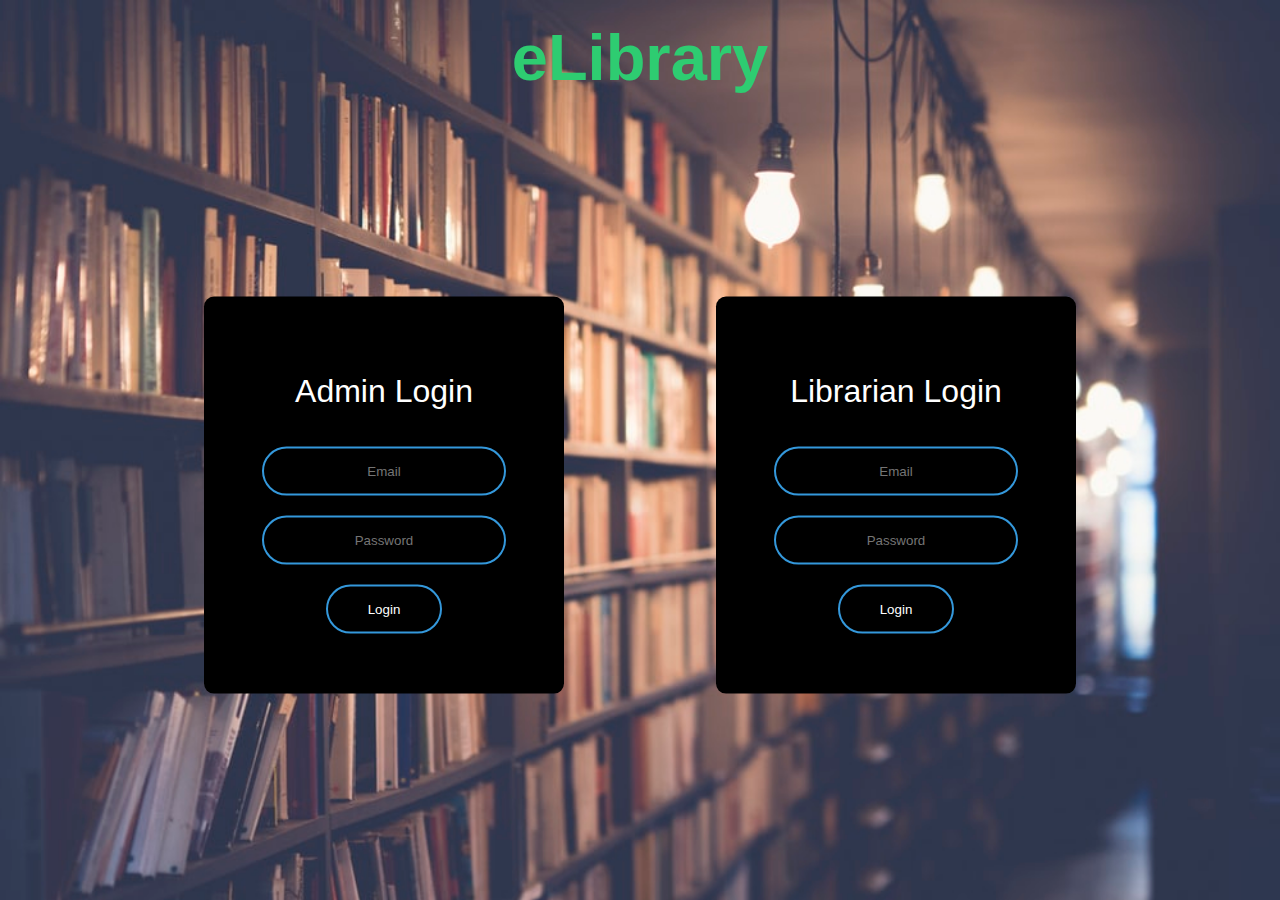
<file: Electronic_Library/WebContent/index.html>
<!DOCTYPE html>
<html lang="en" dir="ltr">
<head>
	<meta charset="utf-8">
	<title>Elibrary</title>
	<link rel="stylesheet"  href="index.css">

</head>
<body>
	
	<h2 style="color: #2ecc71; font-size: 65px; font-family: sans-serif">eLibrary</h2>

	<form class="box" action="AdminLogin" method="post">
		<h1>Admin login</h1>
		<input type="Email" name="Email" placeholder="Email">
		<input type="password" name="Password" placeholder="Password">
		<input type="submit"  value="Login">
	</form>

	<form class="box1" action="LibrarianLogin" method="post">
		<h1>Librarian login</h1>
		<input type="Email" name="Email" placeholder="Email">
		<input type="password" name="Password" placeholder="Password">
		<input type="submit"  value="Login">
	</form>

</body>
</html>
</file>
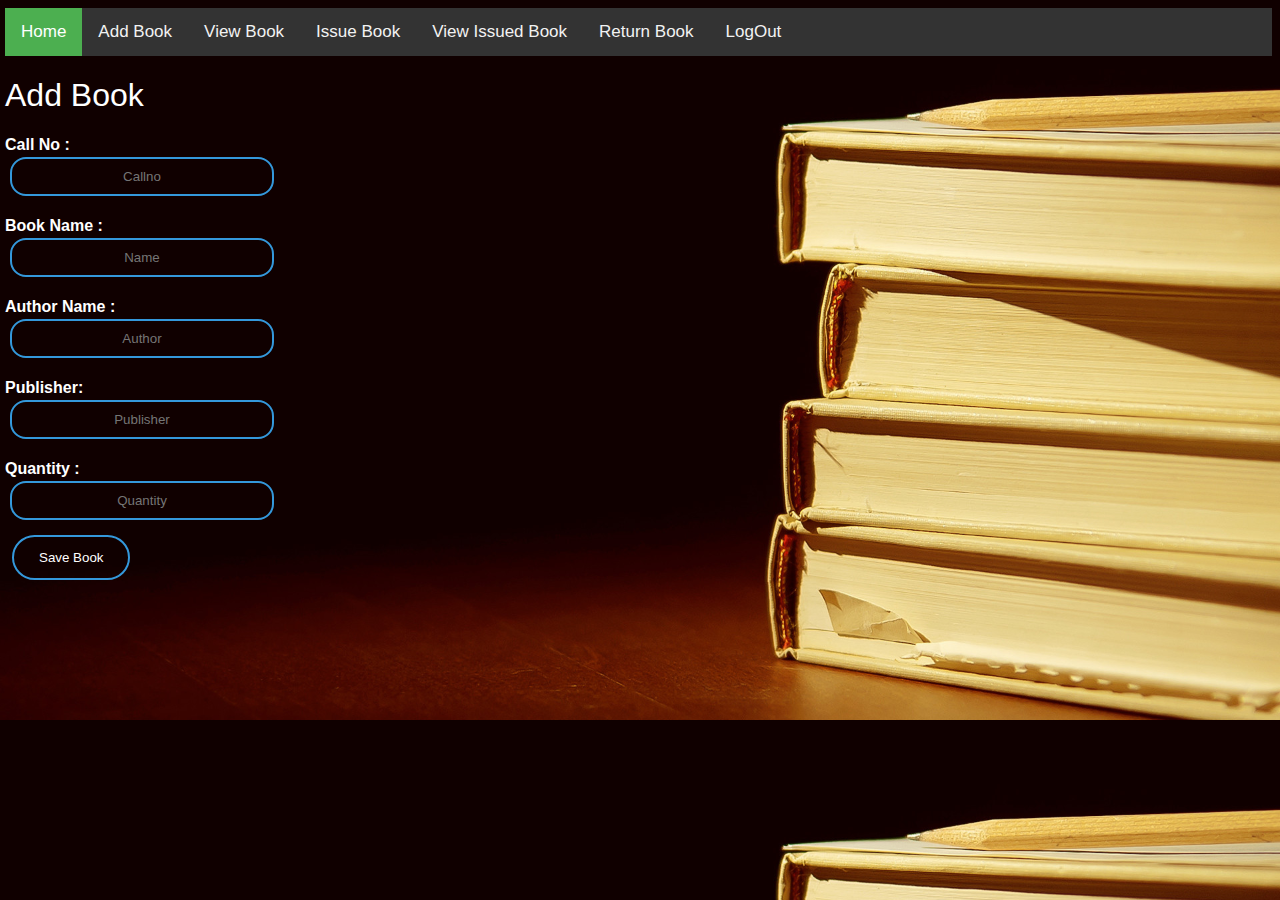
<file: Electronic_Library/WebContent/addbookform.html>
<!DOCTYPE html>
<html>
<style type="text/css">
body{
	margin-left: 5px;
	padding: 0px;
	font-family: sans-serif;
	background-image: url('images/bg10.jpg');
	background-size: cover;
	font-size: 16px;
	color: white;

}
h1{
	color: white;
	text-transform: capitalize;
	font-weight: 500;
}

.box input[type="text"],.box input[type="number"]{
	border: 0;
	background: none;
	display: block;
	margin: 3px 5px;
	text-align: center;
	border: 2px solid #3498db;
	padding: 10px 30px;
	width: 200px;
	outline: none;
	color: white;
	border-radius: 16px;
	transition: 0.20s;
}

.box input[type="submit"]{
	border: 0;
	background: none;
	display: block;
	margin: 15px 7px;
	text-align: center;
	border: 2px solid #3498db;
	padding: 13px 25px;
	outline: none;
	color: white;
	border-radius: 24px;
	transition: 0.25s;
	cursor: pointer;
}
.box input[type="submit"]:hover{
	background: #55fa79;
	}

.topnav {
  overflow: hidden;
  background-color: #333;
  margin-top: 5px;
}

.topnav a {
  float: left;
  color: #f2f2f2;
  text-align: center;
  padding: 14px 16px;
  text-decoration: none;
  font-size: 17px;
}

.topnav a:hover {
  background-color: #ddd;
  color: black;
}

.topnav a.active {
  background-color: #4CAF50;
  color: white;
}

</style>

<head>
	<title>Add Book</title>
</head>
<body>

	<div class="topnav">
		<a class="active" href="navlibrarian.html">Home</a>
		<a href="">Add Book</a>
		<a href="ViewBook">View Book</a>
		<a href="issuebookform.html">Issue Book</a>
		<a href="ViewIssuedBooks">View Issued Book</a>
		<a href="returnBook.html">Return Book</a>
		<a href="LogoutLibrarian">LogOut</a>
	</div>

	<h1>Add Book</h1>
	<form class="box" action="AddBook" method="post">
	<b> Call No :
	    <br><input type="text" name="callno" placeholder="Callno" required><br>
		Book Name :
		<br><input type="text" name="name" placeholder="Name" required><br>
		Author Name :
		<br><input type="text" name="author" placeholder="Author" required><br>
		Publisher:
		<br><input type="text" name="publisher" placeholder="Publisher" required><br>
		Quantity :
		<br><input type="text" name="quantity" placeholder="Quantity" required></b>
		<input type="submit"  value="Save Book">
	</form>

</body>
</html>
</file>
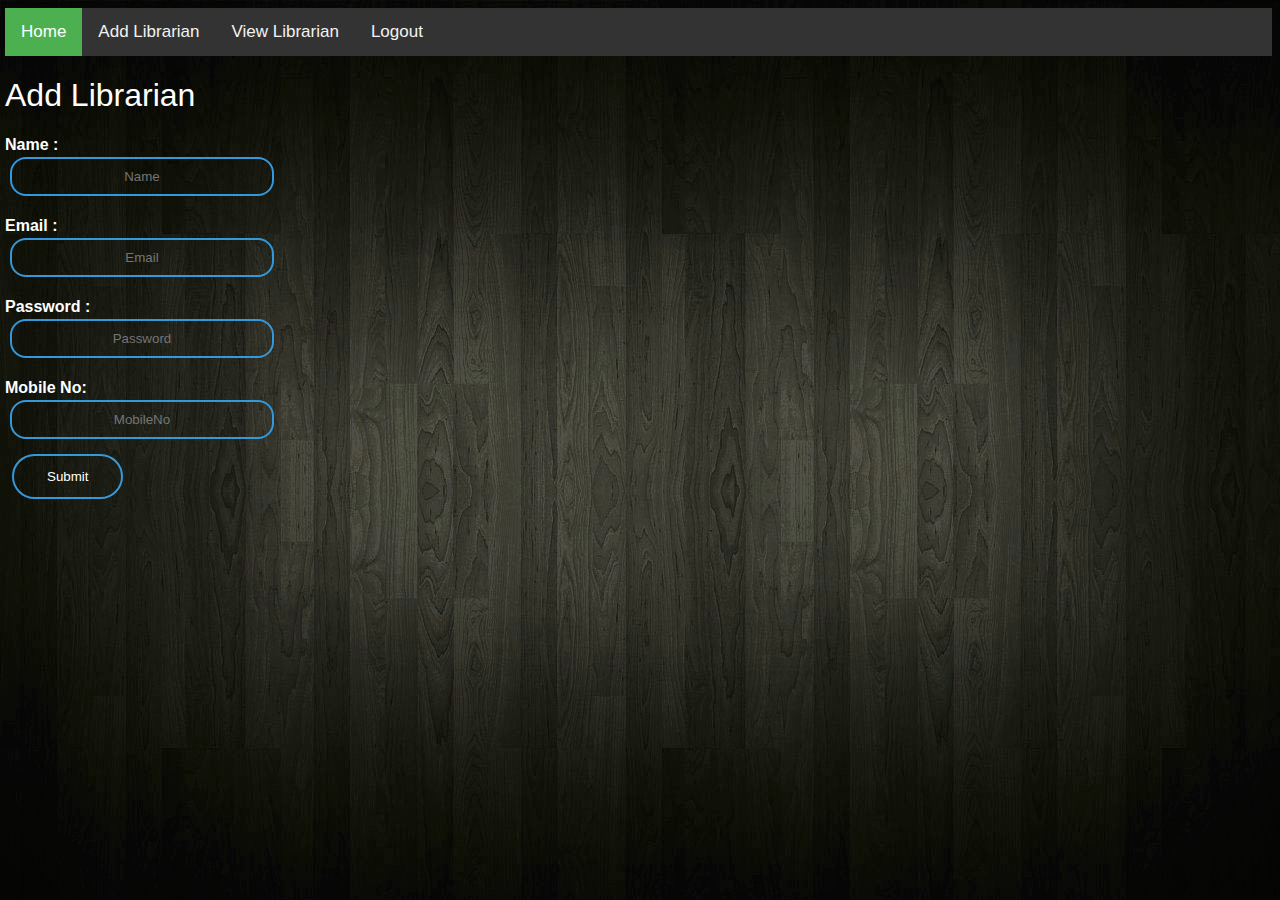
<file: Electronic_Library/WebContent/addLibrarian.html>
<!DOCTYPE html>
<html>

<style type="text/css">
	
body{
	margin-left: 5px;
	padding: 0;
	font-family: sans-serif;
	background-image: url('images/bg4.jpg');
	background-size: cover;
	font-size: 16px;
	color: white;

}
h1{
	color: white;
	text-transform: capitalize;
	font-weight: 500;
}

.box input[type="text"],.box input[type="Email"],.box input[type="password"],.box input[type="number"]{
	border: 0;
	background: none;
	display: block;
	margin: 3px 5px;
	text-align: center;
	border: 2px solid #3498db;
	padding: 10px 30px;
	width: 200px;
	outline: none;
	color: white;
	border-radius: 16px;
	transition: 0.20s;
}

.box input[type="submit"]{
	border: 0;
	background: none;
	display: block;
	margin: 15px 7px;
	text-align: center;
	border: 2px solid #3498db;
	padding: 13px 33px;
	outline: none;
	color: white;
	border-radius: 24px;
	transition: 0.25s;
	cursor: pointer;
}
.box input[type="submit"]:hover{
	background: #55fa79;
	}

.topnav {
  overflow: hidden;
  background-color: #333;
 
}

.topnav a {
  float: left;
  color: #f2f2f2;
  text-align: center;
  padding: 14px 16px;
  text-decoration: none;
  font-size: 17px;
}

.topnav a:hover {
  background-color: #ddd;
  color: black;
}

.topnav a.active {
  background-color: #4CAF50;
  color: white;
}

</style>

<head>
	<title>Add Librarian</title>
</head>
<body>

	<div class="topnav">
	  <a class="active" href="naviadmin.html">Home</a>
	  <a href="">Add Librarian</a>
	  <a href="ViewLibrarian">View Librarian</a>
	  <a href="LogoutAdmin">Logout</a>
	</div>

	<h1>Add Librarian</h1>
	<form class="box" action="AddLibrarian" method="post">
	 <b>  Name :
	    <input type="text" name="name" placeholder="Name" required><br>
		Email :
		<input type="Email" name="email" placeholder="Email" required><br>
		Password :
		<input type="password" name="password" placeholder="Password" required><br>
		Mobile No:
		<input type="text" name="mobile" placeholder="MobileNo" title="Enter Valid Mobile Number" pattern="[1-9]{1}[0-9]{9}" required>
		</b>
		<input type="submit"  value="Submit">
	</form>

</body>
</html>
</file>
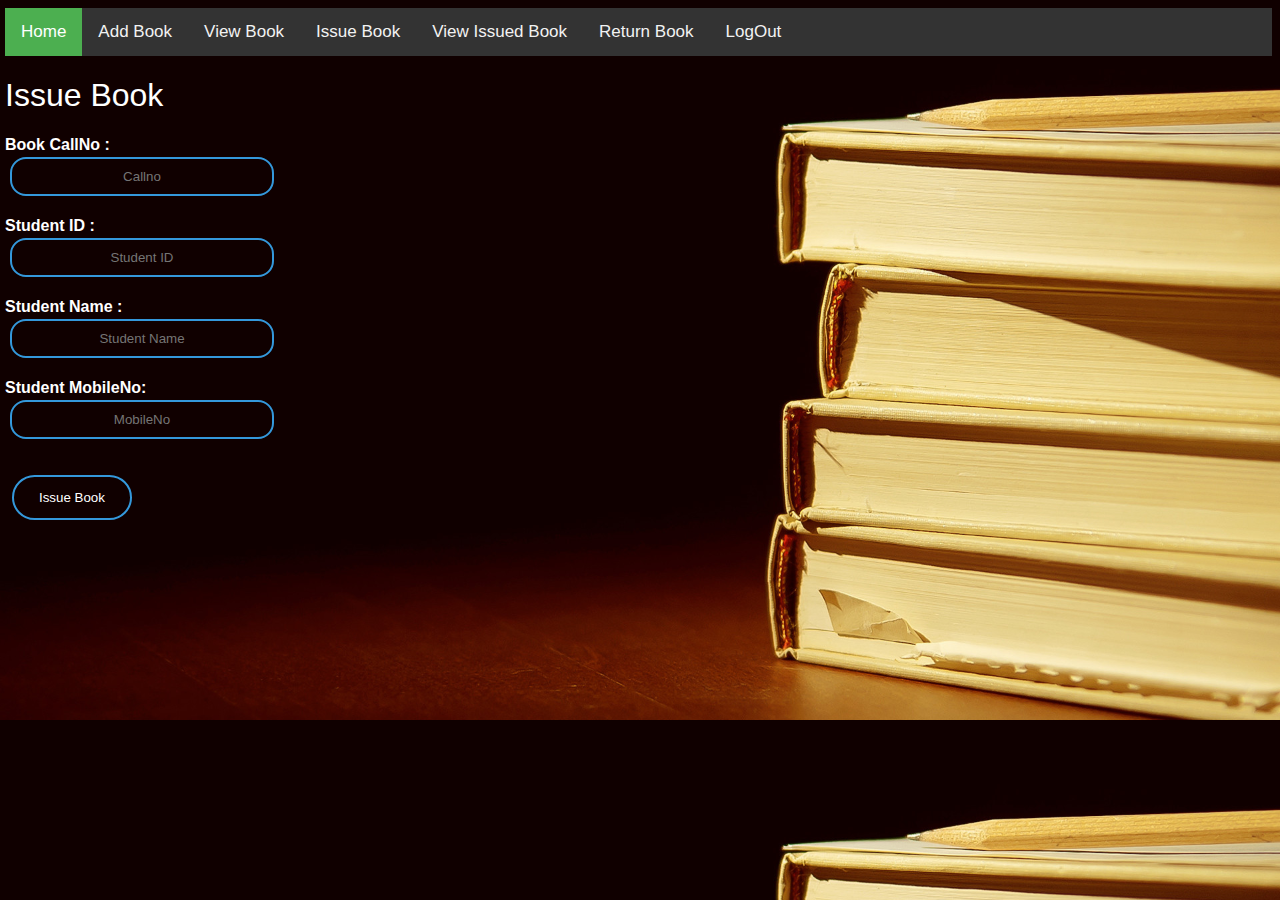
<file: Electronic_Library/WebContent/issuebookform.html>
<!DOCTYPE html>
<html>
<style type="text/css">
body{
	margin-left: 5px;
	padding: 0px;
	font-family: sans-serif;
	background-image: url('images/bg10.jpg');
	background-size: cover;
	font-size: 16px;
	color: white;

}
h1{
	color: white;
	text-transform: capitalize;
	font-weight: 500;
}

.box input[type="text"],.box input[type="number"]{
	border: 0;
	background: none;
	display: block;
	margin: 3px 5px;
	text-align: center;
	border: 2px solid #3498db;
	padding: 10px 30px;
	width: 200px;
	outline: none;
	color: white;
	border-radius: 16px;
	transition: 0.20s;
}

.box input[type="submit"]{
	border: 0;
	background: none;
	display: block;
	margin: 15px 7px;
	text-align: center;
	border: 2px solid #3498db;
	padding: 13px 25px;
	outline: none;
	color: white;
	border-radius: 24px;
	transition: 0.25s;
	cursor: pointer;
}
.box input[type="submit"]:hover{
	background: #55fa79;
	}

.topnav {
  overflow: hidden;
  background-color: #333;
  margin-top: 5px;
}

.topnav a {
  float: left;
  color: #f2f2f2;
  text-align: center;
  padding: 14px 16px;
  text-decoration: none;
  font-size: 17px;
}

.topnav a:hover {
  background-color: #ddd;
  color: black;
}

.topnav a.active {
  background-color: #4CAF50;
  color: white;
}

</style>

<head>
	<title>Add Book</title>
</head>
<body>

	<div class="topnav">
		<a class="active" href="navlibrarian.html">Home</a>
		<a href="addbookform.html">Add Book</a>
		<a href="ViewBook">View Book</a>
		<a href="">Issue Book</a>
		<a href="ViewIssuedBooks">View Issued Book</a>
		<a href="returnBook.html">Return Book</a>
		<a href="LogoutLibrarian">LogOut</a>
	</div>

	<h1>Issue Book</h1>
	<form class="box" action="IssueBook" method="post">
	 <b>Book CallNo :
	    <br><input type="text" name="callno" placeholder="Callno"><br>
		Student ID :
		<br><input type="text" name="id" placeholder="Student ID"><br>
		Student Name :
		<br><input type="text" name="name" placeholder="Student Name"><br>
		Student MobileNo:
		<br><input type="text" name="mobile" placeholder="MobileNo" title="Enter Valid Mobile Number" pattern="[1-9]{1}[0-9]{9}"><br></b>
		
		<input type="submit"  value="Issue Book">
	</form>

</body>
</html>
</file>
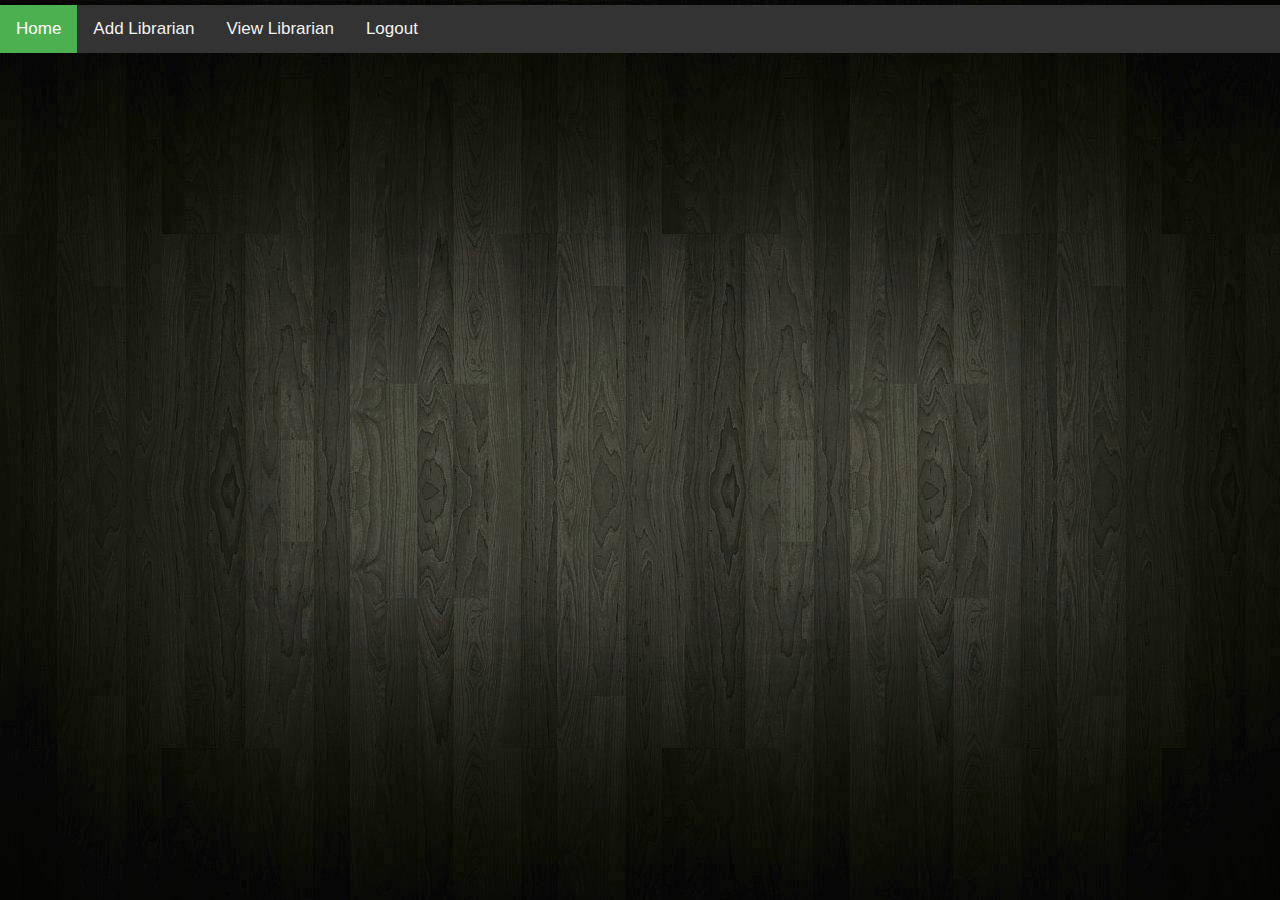
<file: Electronic_Library/WebContent/naviadmin.html>
<!DOCTYPE html>
<html>
<meta name="viewport" content="width=device-width, initial-scale=1">
<style type="text/css">
body {
  margin: 0;
  font-family: sans-serif;
  background-image: url(images/bg4.jpg);
  background-size: cover;
}

.topnav {
  overflow: hidden;
  background-color: #333;
  margin-top: 5px;
}

.topnav a {
  float: left;
  color: #f2f2f2;
  text-align: center;
  padding: 14px 16px;
  text-decoration: none;
  font-size: 17px;
}

.topnav a:hover {
  background-color: #ddd;
  color: black;
}

.topnav a.active {
  background-color: #4CAF50;
  color: white;
}
</style>
<head>
  <title>Admin</title>
</head>
<body>

<div class="topnav">
  <a class="active" href="">Home</a>
  <a href="addLibrarian.html">Add Librarian</a>
  <a href="ViewLibrarian">View Librarian</a>
  <a href="LogoutAdmin">Logout</a>
</div>

</body>
</html>
</file>
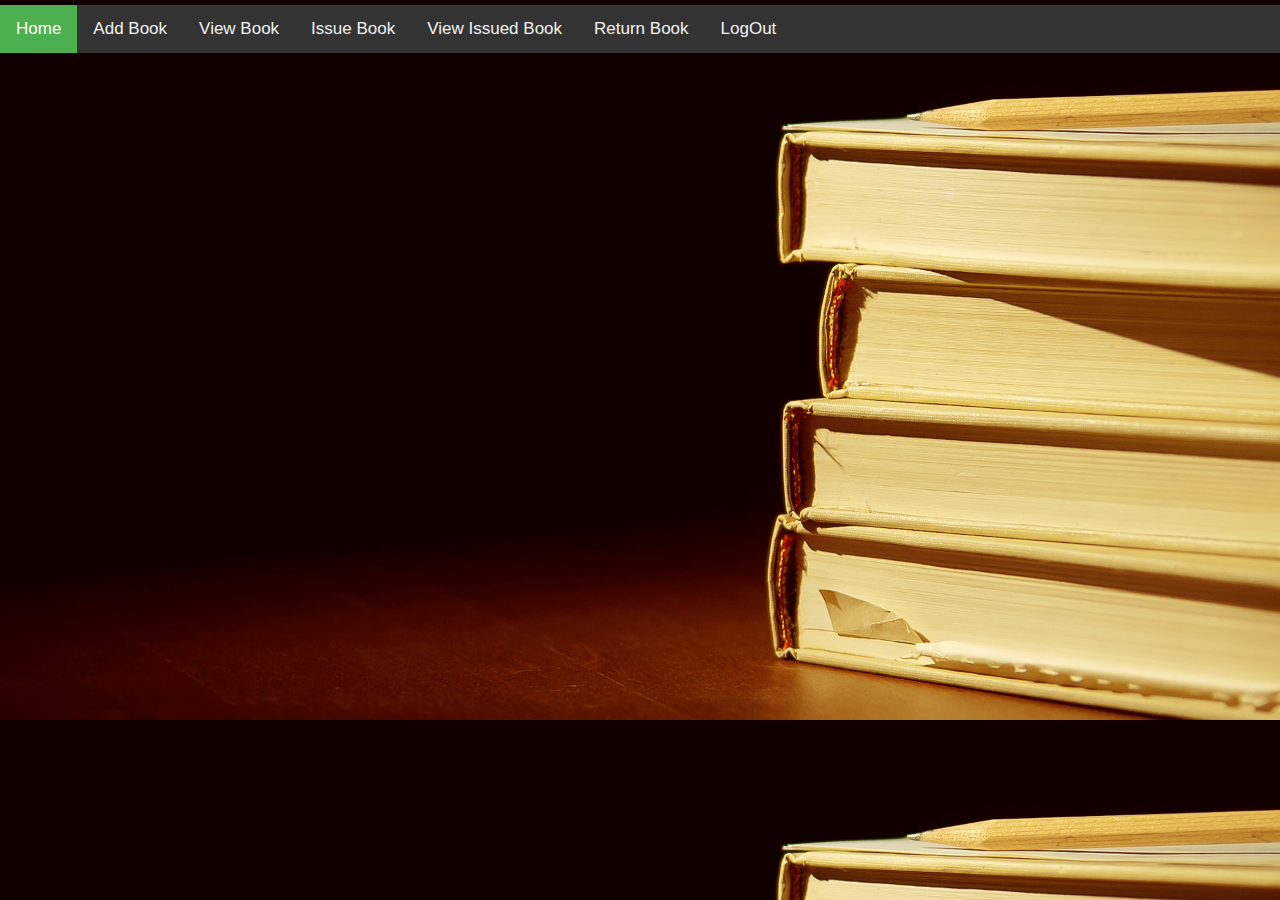
<file: Electronic_Library/WebContent/navlibrarian.html>
<!DOCTYPE html>
<html>

<style type="text/css">
	body {
	  margin: 0;
	  font-family: sans-serif;
	  background-image: url(images/bg10.jpg);
	  background-size: cover;
	}
	
	.topnav {
	  overflow: hidden;
	  background-color: #333;
	  margin-top: 5px;
	}
	
	.topnav a {
	  float: left;
	  color: #f2f2f2;
	  text-align: center;
	  padding: 14px 16px;
	  text-decoration: none;
	  font-size: 17px;
	}
	
	.topnav a:hover {
	  background-color: #ddd;
	  color: black;
	}
	
	.topnav a.active {
	  background-color: #4CAF50;
	  color: white;
	}
</style>

<head>
	<title>NavLibrarian</title>
</head>
<body>

	<div class="topnav">
		<a class="active" href="navlibrarian.html">Home</a>
		<a href="addbookform.html">Add Book</a>
		<a href="ViewBook">View Book</a>
		<a href="issuebookform.html">Issue Book</a>
		<a href="ViewIssuedBooks">View Issued Book</a>
		<a href="returnBook.html">Return Book</a>
		<a href="LogoutLibrarian">LogOut</a>
	</div>

</body>
</html>
</file>
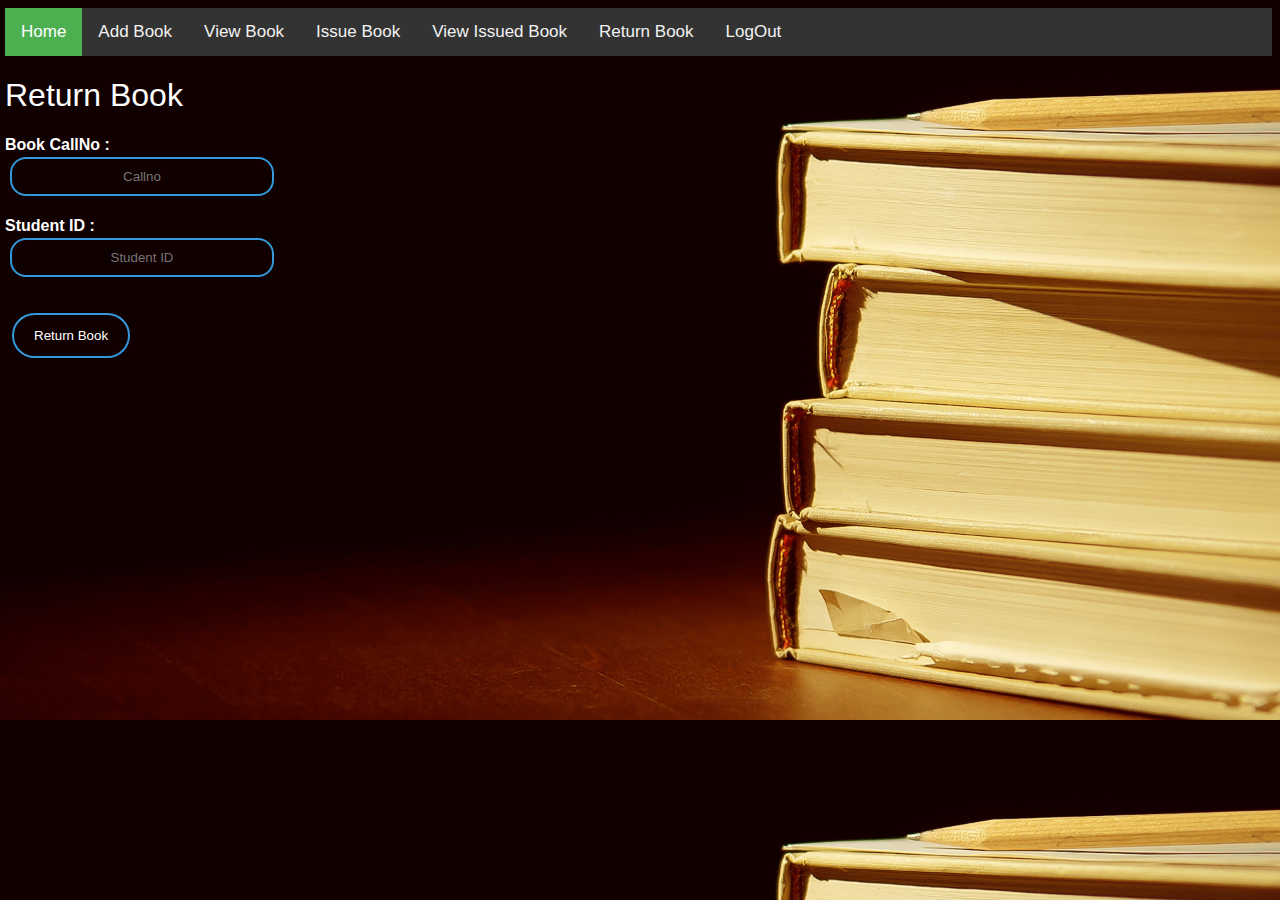
<file: Electronic_Library/WebContent/returnBook.html>
<!DOCTYPE html>
<html>
<style type="text/css">
body{
	margin-left: 5px;
	padding: 0px;
	font-family: sans-serif;
	background-image: url('images/bg10.jpg');
	background-size: cover;
	font-size: 16px;
	color: white;

}
h1{
	color: white;
	text-transform: capitalize;
	font-weight: 500;
}

.box input[type="text"],.box input[type="number"]{
	border: 0;
	background: none;
	display: block;
	margin: 3px 5px;
	text-align: center;
	border: 2px solid #3498db;
	padding: 10px 30px;
	width: 200px;
	outline: none;
	color: white;
	border-radius: 16px;
	transition: 0.20s;
}

.box input[type="submit"]{
	border: 0;
	background: none;
	display: block;
	margin: 15px 7px;
	text-align: center;
	border: 2px solid #3498db;
	padding: 13px 20px;
	outline: none;
	color: white;
	border-radius: 24px;
	transition: 0.25s;
	cursor: pointer;
}
.box input[type="submit"]:hover{
	background: #55fa79;
	}

.topnav {
  overflow: hidden;
  background-color: #333;
  margin-top: 5px;
}

.topnav a {
  float: left;
  color: #f2f2f2;
  text-align: center;
  padding: 14px 16px;
  text-decoration: none;
  font-size: 17px;
}

.topnav a:hover {
  background-color: #ddd;
  color: black;
}

.topnav a.active {
  background-color: #4CAF50;
  color: white;
}

</style>

<head>
	<title>Return Book</title>
</head>
<body>

	<div class="topnav">
		<a class="active" href="navlibrarian.html">Home</a>
		<a href="addbookform.html">Add Book</a>
		<a href="ViewBook">View Book</a>
		<a href="issuebookform.html">Issue Book</a>
		<a href="ViewIssuedBooks">View Issued Book</a>
		<a href="">Return Book</a>
		<a href="LogoutLibrarian">LogOut</a>
	</div>

	<h1>Return Book</h1>
	<form class="box" action="ReturnBook" method="post">
	<b> Book CallNo :
	    <br><input type="text" name="callno" placeholder="Callno"><br>
		Student ID :
		<br><input type="text" name="id" placeholder="Student ID"><br>
		
		<input type="submit"  value="Return Book">
	</form>

</body>
</html>
</file>
<file: Electronic_Library/WebContent/index.css>
body
{
	margin: 0;
	padding: 0;
	font-family: sans-serif;
	background-image: url('images/bg12.jpg');
	background-size: cover;
}

h2
{
	text-align: center;
	margin-top: 20px;
}

.box
{
	width: 280px;
	padding: 40px; 
	position: absolute;
	top: 55%;
	left: 30%;
	border-radius: 10px;
	transform: translate( -50%,-50%);
	background: black;
	text-align: center;
	
}

.box h1
{
	color: white;
	font-weight: 500;
	padding: 15px;
	text-transform: capitalize;
}

.box input[type="Email"], input[type="Password"]
{
	border: 0;
	background: none;
	display: block;
	border: 2px solid #3498db;
	text-align: center;
	margin: 20px auto;
	padding: 15px 10px;
	width: 220px;
	outline: none;
	color: white;
	transition: 0.20s;
	border-radius: 25px;
}

.box input[type="Email"]:focus, .box input[type="password"]:focus
{
	width: 220px;
	border-color: #2ecc71;
}

.box input[type="submit"]
{
	border: 0;
	background: none;
	display: block;
	text-align: center;
	border: 2px solid #3498db;
	margin: 20px auto;
	padding: 15px 40px;
	outline: none;
	color: white;
	border-radius: 25px;
	transition: 0.20s;
	cursor: pointer;
}

.box input[type="submit"]:hover
{
	background: #47ffa3;
	color: black;
	font-weight: bold;
}

.box1
{
	width: 280px;
	padding: 40px;
	position: absolute;
	top: 55%;
	left: 70%;
	border-radius: 10px;
	transform: translate( -50%,-50%);
	background: black;
	text-align: center;
}

.box1 h1
{
	color: white;
	font-weight: 500;
	padding: 15px;
	text-transform: capitalize;
}

.box1 input[type="Email"], input[type="Password"]
{
	border: 0;
	background: none;
	display: block;
	border: 2px solid #3498db;
	text-align: center;
	margin: 20px auto;
	padding: 15px 10px;
	width: 220px;
	outline: none;
	color: white;
	transition: 0.20s;
	border-radius: 25px;
}

.box1 input[type="Email"]:focus, .box1 input[type="password"]:focus
{
	width: 220px;
	border-color: #2ecc71;
}

.box1 input[type="submit"]
{
	border: 0;
	background: none;
	display: block;
	text-align: center;
	border: 2px solid #3498db;
	margin: 20px auto;
	padding: 15px 40px;
	outline: none;
	color: white;
	border-radius: 25px;
	transition: 0.20s;
	cursor: pointer;
}

.box1 input[type="submit"]:hover
{
	background: #47ffa3;
	color: black;
	font-weight: bold;
}
</file>
